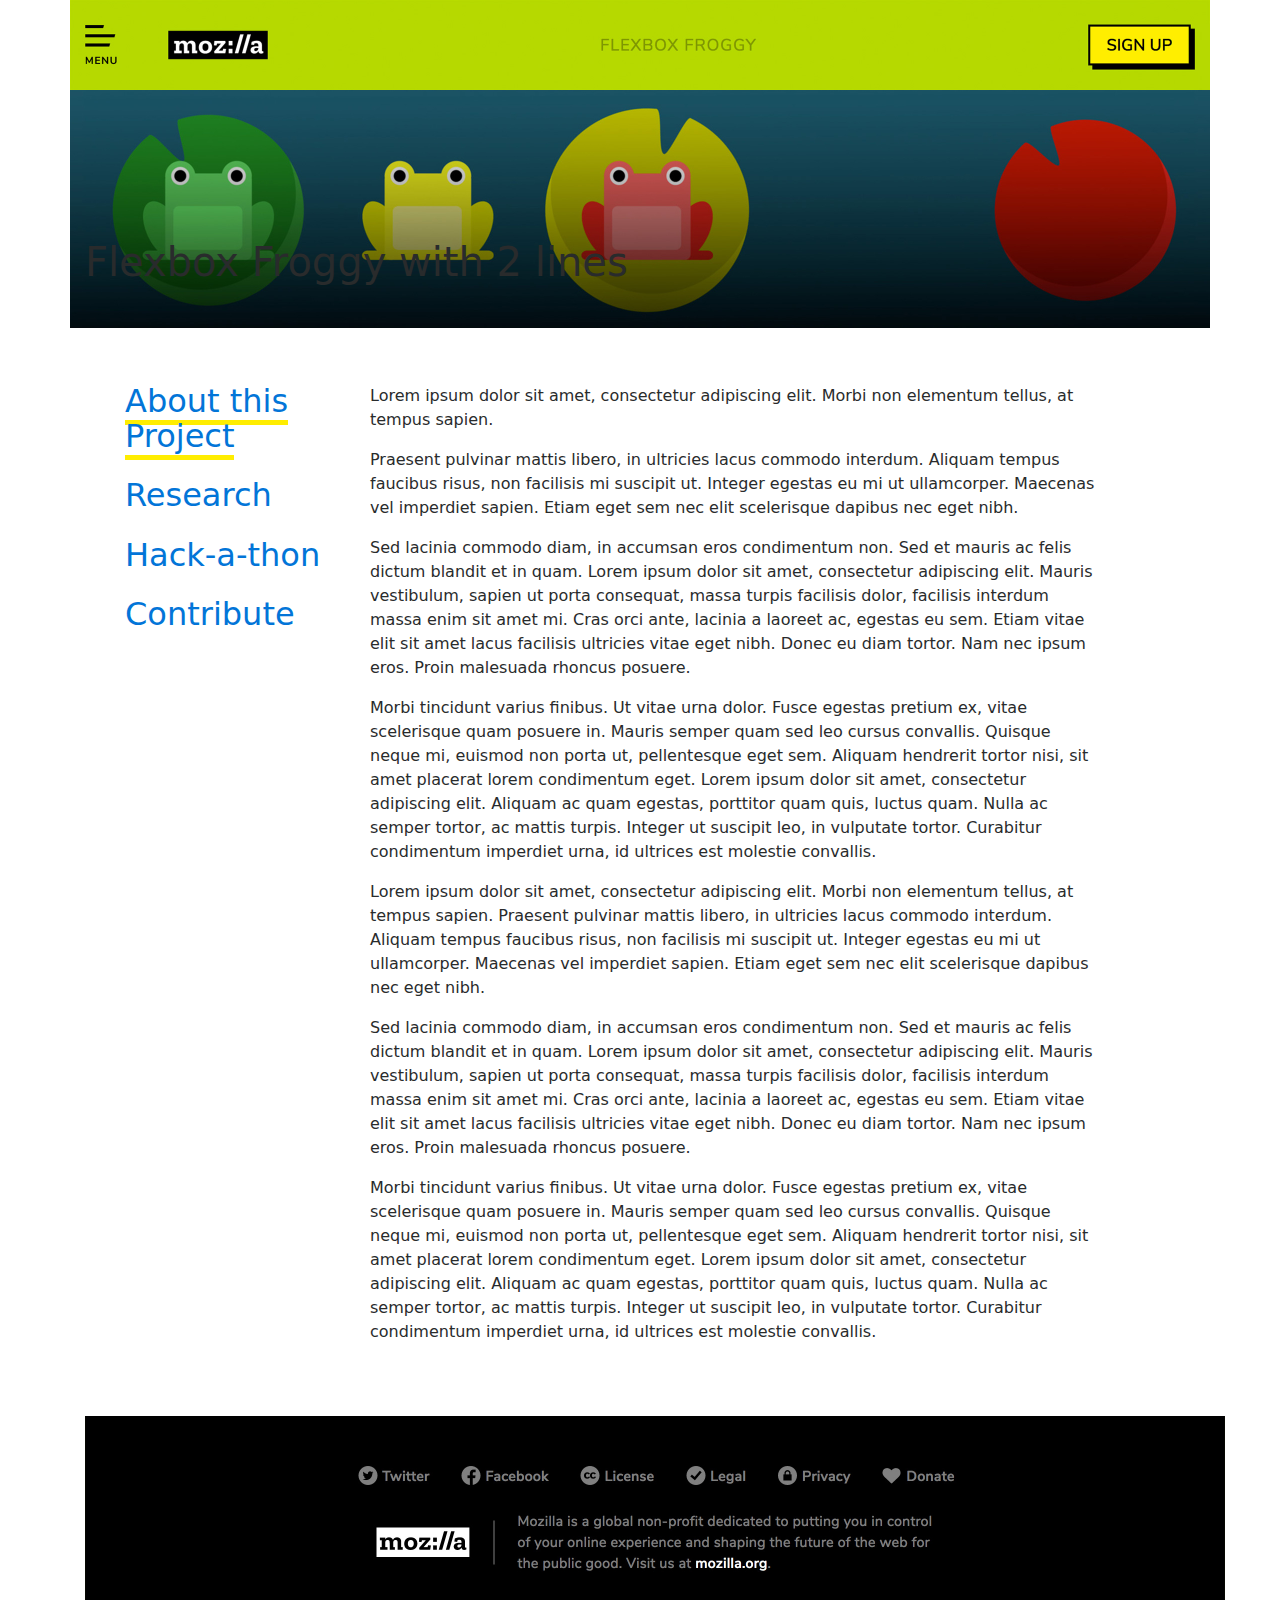
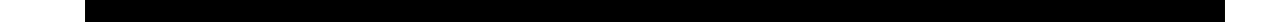
<file: index.html>
<!DOCTYPE html>
<html lang="en">
<head>
  <title>About</title>
  <meta charset="utf-8">
  <meta name="viewport" content="width=device-width, initial-scale=1">
  <link rel="stylesheet" href="css/bootstrap.css">
  <link rel="stylesheet" href="css/custom.css">
  <link rel="stylesheet" type="text/css" href="https://network.mofostaging.net/_css/main.compiled.css">
  <link rel="stylesheet" type="text/css" href="//fonts.googleapis.com/css?family=Nunito+Sans:400,600,300i">
  <link rel="stylesheet" type="text/css" href="//fonts.googleapis.com/css?family=Arvo">
  <script src="https://ajax.googleapis.com/ajax/libs/jquery/3.2.0/jquery.min.js"></script>
  <script src="js/bootstrap.js"></script>
  <!--<script src="js/top-nav-behaviour.js"></script>-->
  <script src="js/dropdown.js"></script>
  <script src="js/fixed-menu-mobile.js"></script>
  <script src="js/side-menu-fixed.js"></script>
</head>
<body id="view-about">

<div class="container">
  <div class="row">
   	 <div class="col-md-12 top-nav">
    	 <div class="desktop-imgs"><img id="fixed-topnav" src="images/primary-nav.jpg" width="1140px"></div>
       <div class="mobile-imgs">
          <img id="menu-mob" src="images/menu-mob.png">
          <img id="logo-mob" src="images/logo-m.jpg">
          <img id="button-mob" src="images/mob-button.png">
        </div>
    </div>
    <div class="col-md-12 hero">
    	<div id="margin-top-hero">
        <h1 class="h1-home-white">Flexbox Froggy with 2 lines</h1>
      </div>
    </div>
  </div>

  <div class="row second-container">
  	 <div class="col-md-3 no-padding-mobile">
  	 	<ul class="desktop-menu">
  	 		<li>
          <h2 class="h5-black">
            <a href="index.html" class="desktop-selected">About this Project</a>
          </h2>
        </li>
  	 		<li>
          <h2 class="h5-black">
            <a href="research.html">Research</a>
          </h2>
        </li>
  	 		<li>
          <h2 class="h5-black">
            <a href="hackathon.html">Hack-a-thon</a>
          </h2>
  	 		<li>
          <h2 class="h5-black">
            <a href="contribute.html">Contribute</a>
          </h2>
        </li>
  	 	</ul>


      <div class="dropdown">
        <button class="btn btn-default dropdown-toggle" type="button" id="dropdownMenu1" data-toggle="dropdown" aria-haspopup="true" aria-expanded="true">
          <h2 class="h5-black mobile-selected">About this Project</h2>
          <span class="caret"></span>
        </button>
        <ul class="dropdown-menu" aria-labelledby="dropdownMenu1">
          <li>
            <h2 class="h5-black">
              <a href="index.html" class="mobile-inactive">About this Project</a>
             </h2>
          </li>
          <li>
            <h2 class="h5-black">
              <a href="research.html">Research</a>
             </h2>
            </li>
          <li>
            <h2 class="h5-black">
              <a href="hackathon.html">Hack-a-thon</a>
            </h2>
          </li>
          <li>
            <h2 class="h5-black">
              <a href="contribute.html">Contribute</a>
            </h2>
          </li>
        </ul>
      </div>

  	 </div>


  	 <div class="col-md-8 margin-top-mob">
  	 <!--	<h2 class="h3-black">About this Project</h2>-->
  	 	<p class="blockquote-gray">Lorem ipsum dolor sit amet, consectetur adipiscing elit. Morbi non elementum tellus, at tempus sapien. </p>

      <p>Praesent pulvinar mattis libero, in ultricies lacus commodo interdum. Aliquam tempus faucibus risus, non facilisis mi suscipit ut. Integer egestas eu mi ut ullamcorper. Maecenas vel imperdiet sapien. Etiam eget sem nec elit scelerisque dapibus nec eget nibh.</p>
  	 	<p>Sed lacinia commodo diam, in accumsan eros condimentum non. Sed et mauris ac felis dictum blandit et in quam. Lorem ipsum dolor sit amet, consectetur adipiscing elit. Mauris vestibulum, sapien ut porta consequat, massa turpis facilisis dolor, facilisis interdum massa enim sit amet mi. Cras orci ante, lacinia a laoreet ac, egestas eu sem. Etiam vitae elit sit amet lacus facilisis ultricies vitae eget nibh. Donec eu diam tortor. Nam nec ipsum eros. Proin malesuada rhoncus posuere.</p>
  	 	<p>Morbi tincidunt varius finibus. Ut vitae urna dolor. Fusce egestas pretium ex, vitae scelerisque quam posuere in. Mauris semper quam sed leo cursus convallis. Quisque neque mi, euismod non porta ut, pellentesque eget sem. Aliquam hendrerit tortor nisi, sit amet placerat lorem condimentum eget. Lorem ipsum dolor sit amet, consectetur adipiscing elit. Aliquam ac quam egestas, porttitor quam quis, luctus quam. Nulla ac semper tortor, ac mattis turpis. Integer ut suscipit leo, in vulputate tortor. Curabitur condimentum imperdiet urna, id ultrices est molestie convallis. </p>
      <p>Lorem ipsum dolor sit amet, consectetur adipiscing elit. Morbi non elementum tellus, at tempus sapien. Praesent pulvinar mattis libero, in ultricies lacus commodo interdum. Aliquam tempus faucibus risus, non facilisis mi suscipit ut. Integer egestas eu mi ut ullamcorper. Maecenas vel imperdiet sapien. Etiam eget sem nec elit scelerisque dapibus nec eget nibh.</p>
      <p>Sed lacinia commodo diam, in accumsan eros condimentum non. Sed et mauris ac felis dictum blandit et in quam. Lorem ipsum dolor sit amet, consectetur adipiscing elit. Mauris vestibulum, sapien ut porta consequat, massa turpis facilisis dolor, facilisis interdum massa enim sit amet mi. Cras orci ante, lacinia a laoreet ac, egestas eu sem. Etiam vitae elit sit amet lacus facilisis ultricies vitae eget nibh. Donec eu diam tortor. Nam nec ipsum eros. Proin malesuada rhoncus posuere.</p>
      <p>Morbi tincidunt varius finibus. Ut vitae urna dolor. Fusce egestas pretium ex, vitae scelerisque quam posuere in. Mauris semper quam sed leo cursus convallis. Quisque neque mi, euismod non porta ut, pellentesque eget sem. Aliquam hendrerit tortor nisi, sit amet placerat lorem condimentum eget. Lorem ipsum dolor sit amet, consectetur adipiscing elit. Aliquam ac quam egestas, porttitor quam quis, luctus quam. Nulla ac semper tortor, ac mattis turpis. Integer ut suscipit leo, in vulputate tortor. Curabitur condimentum imperdiet urna, id ultrices est molestie convallis. </p4
  	 </div>
  </div>

</div>

	  <div class="row">
	   	 <div class="col-md-12 footer">
	    	<img class="desktop-imgs" src="images/footer.jpg" width="1140px">
	        <img class="mobile-imgs" src="images/footer-mob.jpg">
	    </div>
	  </div>

</body>
</html>
</file>
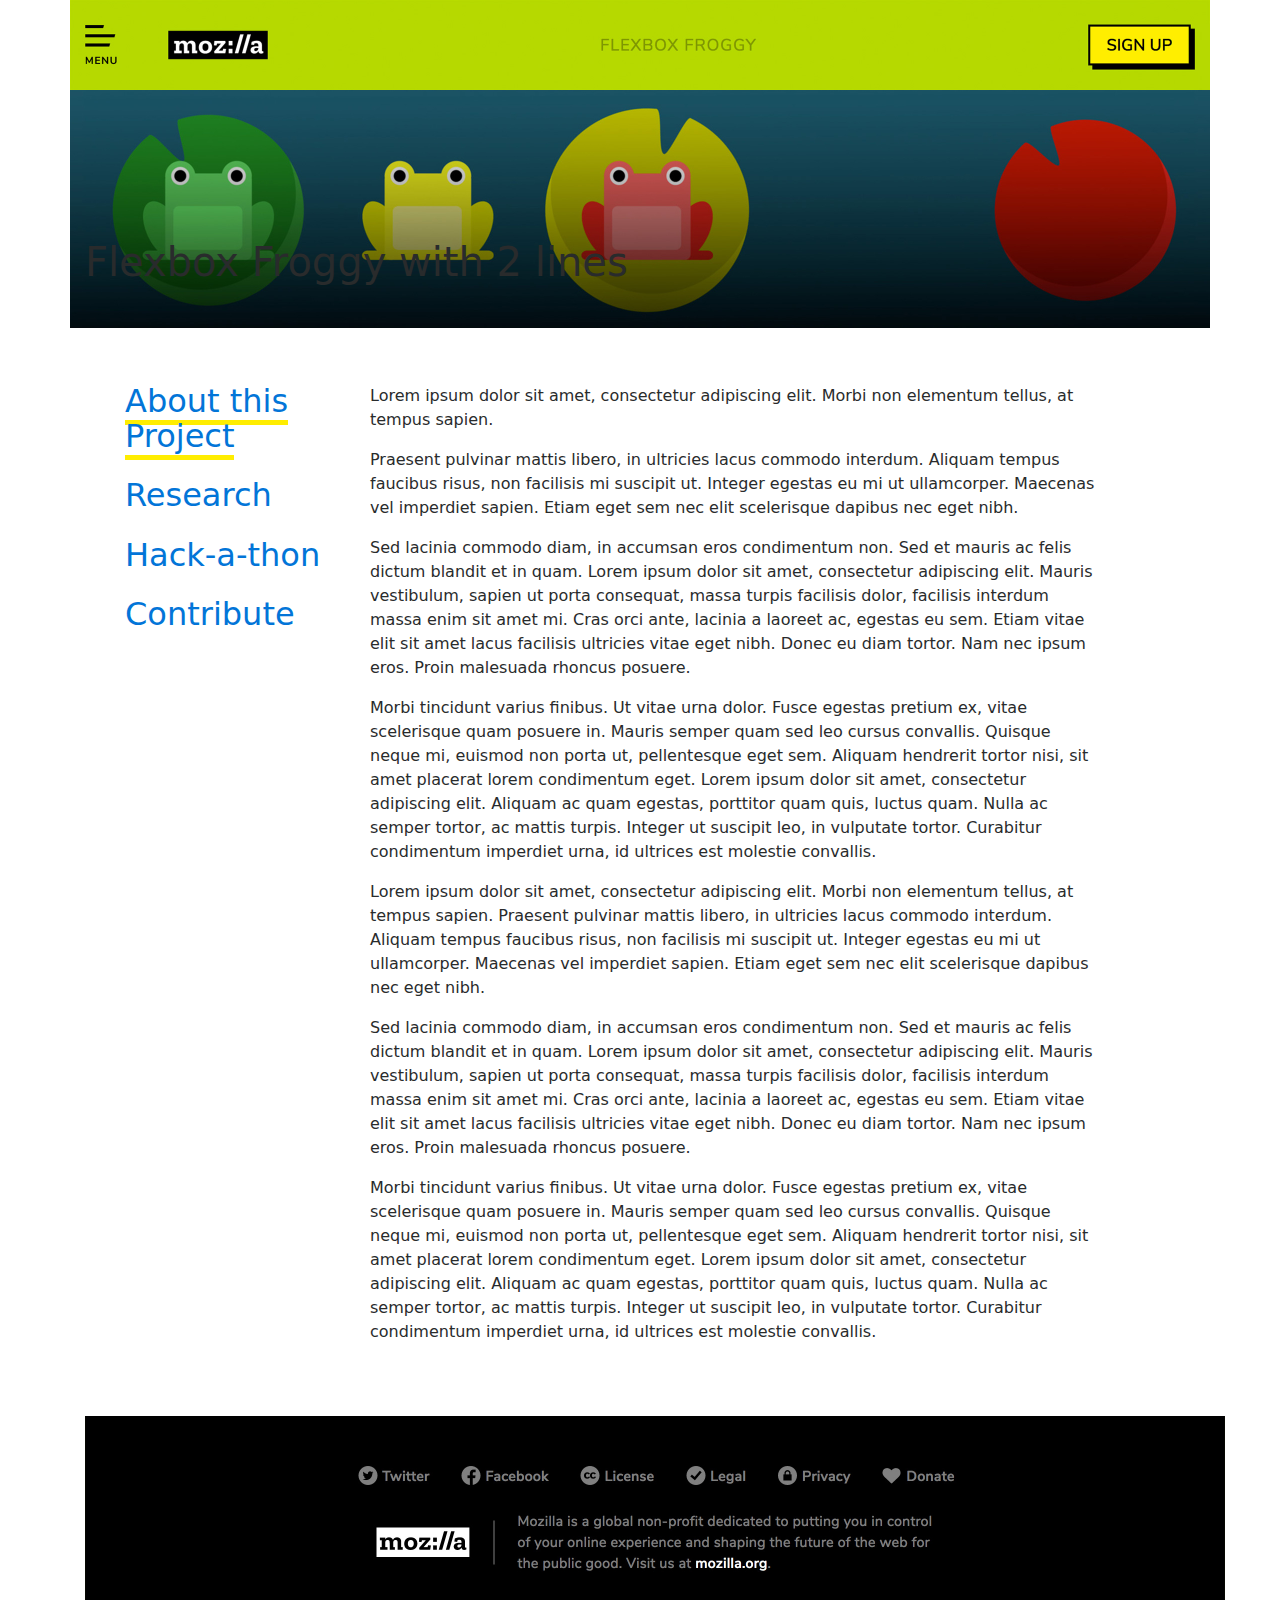
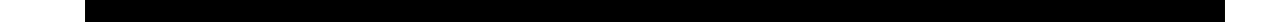
<file: simple-model-ui-v4/index.html>
<!DOCTYPE html>
<html lang="en">
<head>
  <title>About</title>
  <meta charset="utf-8">
  <meta name="viewport" content="width=device-width, initial-scale=1">
  <link rel="stylesheet" href="css/bootstrap.css">
  <link rel="stylesheet" href="css/custom.css">
  <link rel="stylesheet" type="text/css" href="https://network.mozilla.org/_css/main.compiled.css">
  <link rel="stylesheet" type="text/css" href="//fonts.googleapis.com/css?family=Nunito+Sans:400,600,300i">
  <link rel="stylesheet" type="text/css" href="//fonts.googleapis.com/css?family=Arvo">
  <script src="https://ajax.googleapis.com/ajax/libs/jquery/3.2.0/jquery.min.js"></script>
  <script src="js/bootstrap.js"></script>
  <!--<script src="js/top-nav-behaviour.js"></script>-->
  <script src="js/dropdown.js"></script>
  <script src="js/fixed-menu-mobile.js"></script>
  <script src="js/side-menu-fixed.js"></script>
</head>
<body id="view-about">

<div class="container">
  <div class="row">
   	 <div class="col-md-12 top-nav">
    	 <div class="desktop-imgs"><img id="fixed-topnav" src="images/primary-nav.jpg" width="1140px"></div>
       <div class="mobile-imgs">
          <img id="menu-mob" src="images/menu-mob.png">
          <img id="logo-mob" src="images/logo-m.jpg">
          <img id="button-mob" src="images/mob-button.png">
        </div>
    </div>
    <div class="col-md-12 hero">
    	<div id="margin-top-hero">
        <h1 class="h1-home-white">Flexbox Froggy with 2 lines</h1>
      </div>
    </div>
  </div>

  <div class="row second-container">
  	 <div class="col-md-3 no-padding-mobile">
  	 	<ul class="desktop-menu">
  	 		<li>
          <h2 class="h5-black">
            <a href="index.html" class="desktop-selected">About this Project</a>
          </h2>
        </li>
  	 		<li>
          <h2 class="h5-black">
            <a href="research.html">Research</a>
          </h2>
        </li>
  	 		<li>
          <h2 class="h5-black">
            <a href="hackathon.html">Hack-a-thon</a>
          </h2>
  	 		<li>
          <h2 class="h5-black">
            <a href="contribute.html">Contribute</a>
          </h2>
        </li>
  	 	</ul>


      <div class="dropdown">
        <button class="btn btn-default dropdown-toggle" type="button" id="dropdownMenu1" data-toggle="dropdown" aria-haspopup="true" aria-expanded="true">
          <h2 class="h5-black mobile-selected">About this Project</h2>
          <span class="caret"></span>
        </button>
        <ul class="dropdown-menu" aria-labelledby="dropdownMenu1">
          <li>
            <h2 class="h5-black">
              <a href="index.html" class="mobile-inactive">About this Project</a>
             </h2>
          </li>
          <li>
            <h2 class="h5-black">
              <a href="research.html">Research</a>
             </h2>
            </li>
          <li>
            <h2 class="h5-black">
              <a href="hackathon.html">Hack-a-thon</a>
            </h2>
          </li>
          <li>
            <h2 class="h5-black">
              <a href="contribute.html">Contribute</a>
            </h2>
          </li>
        </ul>
      </div>

  	 </div>


  	 <div class="col-md-8 margin-top-mob">
  	 <!--	<h2 class="h3-black">About this Project</h2>-->
  	 	<p class="blockquote-gray">Lorem ipsum dolor sit amet, consectetur adipiscing elit. Morbi non elementum tellus, at tempus sapien. </p>

      <p>Praesent pulvinar mattis libero, in ultricies lacus commodo interdum. Aliquam tempus faucibus risus, non facilisis mi suscipit ut. Integer egestas eu mi ut ullamcorper. Maecenas vel imperdiet sapien. Etiam eget sem nec elit scelerisque dapibus nec eget nibh.</p>
  	 	<p>Sed lacinia commodo diam, in accumsan eros condimentum non. Sed et mauris ac felis dictum blandit et in quam. Lorem ipsum dolor sit amet, consectetur adipiscing elit. Mauris vestibulum, sapien ut porta consequat, massa turpis facilisis dolor, facilisis interdum massa enim sit amet mi. Cras orci ante, lacinia a laoreet ac, egestas eu sem. Etiam vitae elit sit amet lacus facilisis ultricies vitae eget nibh. Donec eu diam tortor. Nam nec ipsum eros. Proin malesuada rhoncus posuere.</p>
  	 	<p>Morbi tincidunt varius finibus. Ut vitae urna dolor. Fusce egestas pretium ex, vitae scelerisque quam posuere in. Mauris semper quam sed leo cursus convallis. Quisque neque mi, euismod non porta ut, pellentesque eget sem. Aliquam hendrerit tortor nisi, sit amet placerat lorem condimentum eget. Lorem ipsum dolor sit amet, consectetur adipiscing elit. Aliquam ac quam egestas, porttitor quam quis, luctus quam. Nulla ac semper tortor, ac mattis turpis. Integer ut suscipit leo, in vulputate tortor. Curabitur condimentum imperdiet urna, id ultrices est molestie convallis. </p>
      <p>Lorem ipsum dolor sit amet, consectetur adipiscing elit. Morbi non elementum tellus, at tempus sapien. Praesent pulvinar mattis libero, in ultricies lacus commodo interdum. Aliquam tempus faucibus risus, non facilisis mi suscipit ut. Integer egestas eu mi ut ullamcorper. Maecenas vel imperdiet sapien. Etiam eget sem nec elit scelerisque dapibus nec eget nibh.</p>
      <p>Sed lacinia commodo diam, in accumsan eros condimentum non. Sed et mauris ac felis dictum blandit et in quam. Lorem ipsum dolor sit amet, consectetur adipiscing elit. Mauris vestibulum, sapien ut porta consequat, massa turpis facilisis dolor, facilisis interdum massa enim sit amet mi. Cras orci ante, lacinia a laoreet ac, egestas eu sem. Etiam vitae elit sit amet lacus facilisis ultricies vitae eget nibh. Donec eu diam tortor. Nam nec ipsum eros. Proin malesuada rhoncus posuere.</p>
      <p>Morbi tincidunt varius finibus. Ut vitae urna dolor. Fusce egestas pretium ex, vitae scelerisque quam posuere in. Mauris semper quam sed leo cursus convallis. Quisque neque mi, euismod non porta ut, pellentesque eget sem. Aliquam hendrerit tortor nisi, sit amet placerat lorem condimentum eget. Lorem ipsum dolor sit amet, consectetur adipiscing elit. Aliquam ac quam egestas, porttitor quam quis, luctus quam. Nulla ac semper tortor, ac mattis turpis. Integer ut suscipit leo, in vulputate tortor. Curabitur condimentum imperdiet urna, id ultrices est molestie convallis. </p4
  	 </div>
  </div>

</div>

	  <div class="row">
	   	 <div class="col-md-12 footer">
	    	<img class="desktop-imgs" src="images/footer.jpg" width="1140px">
	        <img class="mobile-imgs" src="images/footer-mob.jpg">
	    </div>
	  </div>

</body>
</html>
</file>
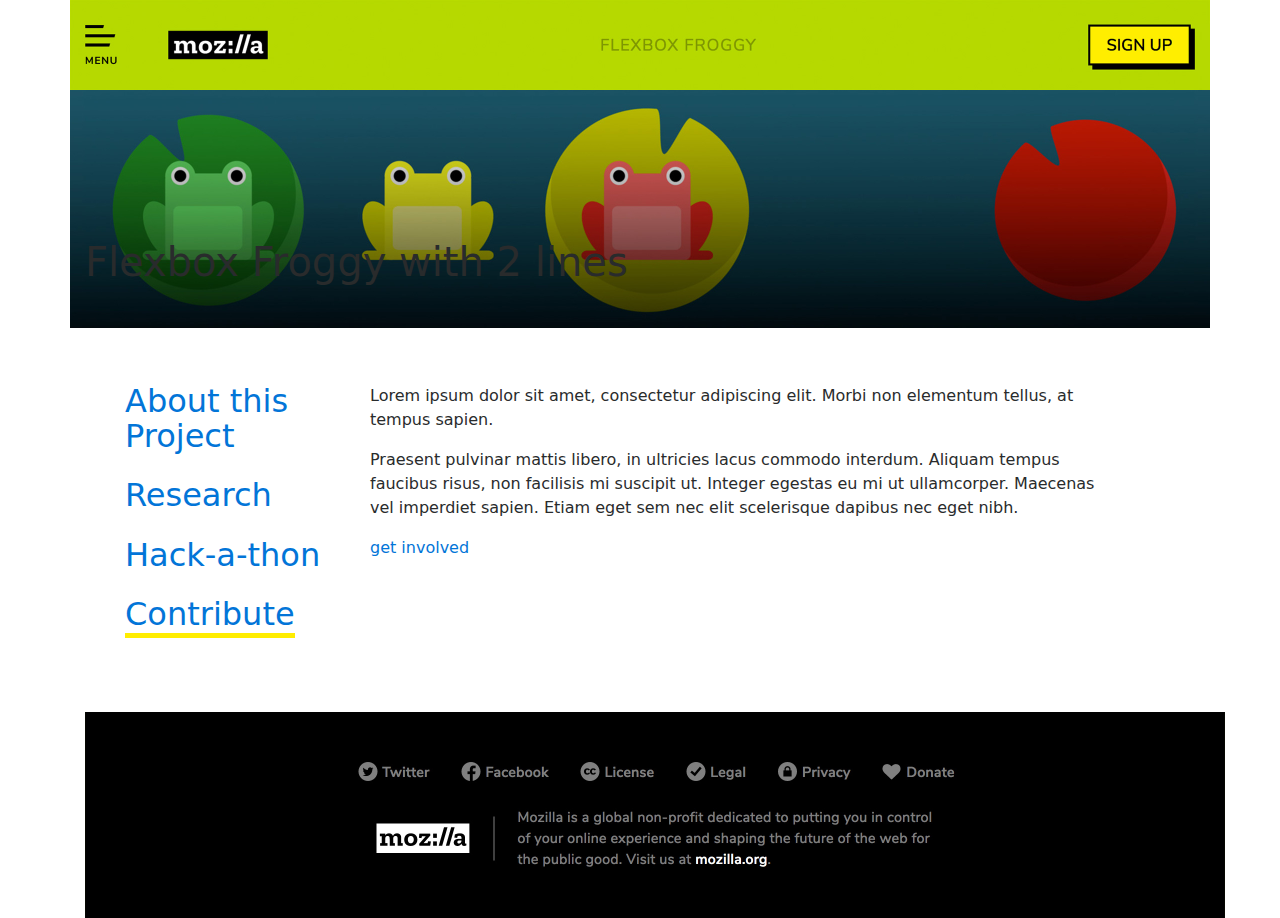
<file: contribute.html>
<!DOCTYPE html>
<html lang="en">
<head>
  <title>Contribute</title>
  <meta charset="utf-8">
  <meta name="viewport" content="width=device-width, initial-scale=1">
  <link rel="stylesheet" href="css/bootstrap.css">
  <link rel="stylesheet" href="css/custom.css">
  <link rel="stylesheet" type="text/css" href="https://network.mofostaging.net/_css/main.compiled.css">
  <link rel="stylesheet" type="text/css" href="//fonts.googleapis.com/css?family=Nunito+Sans:400,600,300i">
  <link rel="stylesheet" type="text/css" href="//fonts.googleapis.com/css?family=Arvo">
  <script src="https://ajax.googleapis.com/ajax/libs/jquery/3.2.0/jquery.min.js"></script>
  <script src="js/bootstrap.js"></script>
  <!--<script src="js/top-nav-behaviour.js"></script>-->
  <script src="js/dropdown.js"></script>
  <script src="js/fixed-menu-mobile.js"></script>
  <script src="js/side-menu-fixed.js"></script>
</head>
<body>

<div class="container">
  <div class="row">
   	 <div class="col-md-12 top-nav">
    	 <div class="desktop-imgs"><img id="fixed-topnav" src="images/primary-nav.jpg" width="1140px"></div>
      <div class="mobile-imgs">
          <img id="menu-mob" src="images/menu-mob.png">
          <img id="logo-mob" src="images/logo-m.jpg">
          <img id="button-mob" src="images/mob-button.png">
        </div>
    </div>
    <div class="col-md-12 hero">
    	<div id="margin-top-hero">
        <h1 class="h1-home-white">Flexbox Froggy with 2 lines</h1>
      </div>
    </div>
  </div>

  <div class="row second-container">
  	 <div class="col-md-3 no-padding-mobile">
  	 	<ul class="desktop-menu">
  	 		    <li>
          <h2 class="h5-black">
            <a href="index.html">About this Project</a>
          </h2>
        </li>
        <li>
          <h2 class="h5-black">
            <a href="research.html">Research</a>
          </h2>
        </li>
        <li>
          <h2 class="h5-black">
            <a href="hackathon.html">Hack-a-thon</a>
          </h2>
        <li>
          <h2 class="h5-black">
            <a href="contribute.html" class="desktop-selected">Contribute</a>
          </h2>
        </li>
  	 	</ul>


      <div class="dropdown">
        <button class="btn btn-default dropdown-toggle" type="button" id="dropdownMenu1" data-toggle="dropdown" aria-haspopup="true" aria-expanded="true">
          <h2 class="h5-black mobile-selected">Contribute</h2>
          <span class="caret"></span>
        </button>
        <ul class="dropdown-menu" aria-labelledby="dropdownMenu1">
          <li>
            <h2 class="h5-black">
              <a href="index.html">About this Project</a>
             </h2>
          </li>
          <li>
            <h2 class="h5-black">
              <a href="research.html">Research</a>
             </h2>
            </li>
          <li>
            <h2 class="h5-black">
              <a href="hackathon.html">Hack-a-thon</a>
            </h2>
          </li>
          <li>
            <h2 class="h5-black">
              <a href="contribute.html" class="mobile-inactive">Contribute</a>
            </h2>
          </li>
        </ul>
      </div>

  	 </div>


  	 <div class="col-md-8 margin-top-mob">
  	 	<!--<h2 class="h3-black">Contribute</h2>-->
  	 	<p class="blockquote-gray">Lorem ipsum dolor sit amet, consectetur adipiscing elit. Morbi non elementum tellus, at tempus sapien. </p>
      <p>Praesent pulvinar mattis libero, in ultricies lacus commodo interdum. Aliquam tempus faucibus risus, non facilisis mi suscipit ut. Integer egestas eu mi ut ullamcorper. Maecenas vel imperdiet sapien. Etiam eget sem nec elit scelerisque dapibus nec eget nibh.</p>
  	 	<a href="https://github.com/thomaspark/flexboxfroggy/" class="cta-link">get involved</a>
  	 </div>
  </div>

  <div class="row">
   	 <div class="col-md-12 footer">
    	<img class="desktop-imgs" src="images/footer.jpg" width="1140px">
      <img class="mobile-imgs" src="images/footer-mob.jpg">
    </div>
  </div>

</div>

</body>
</html>
</file>
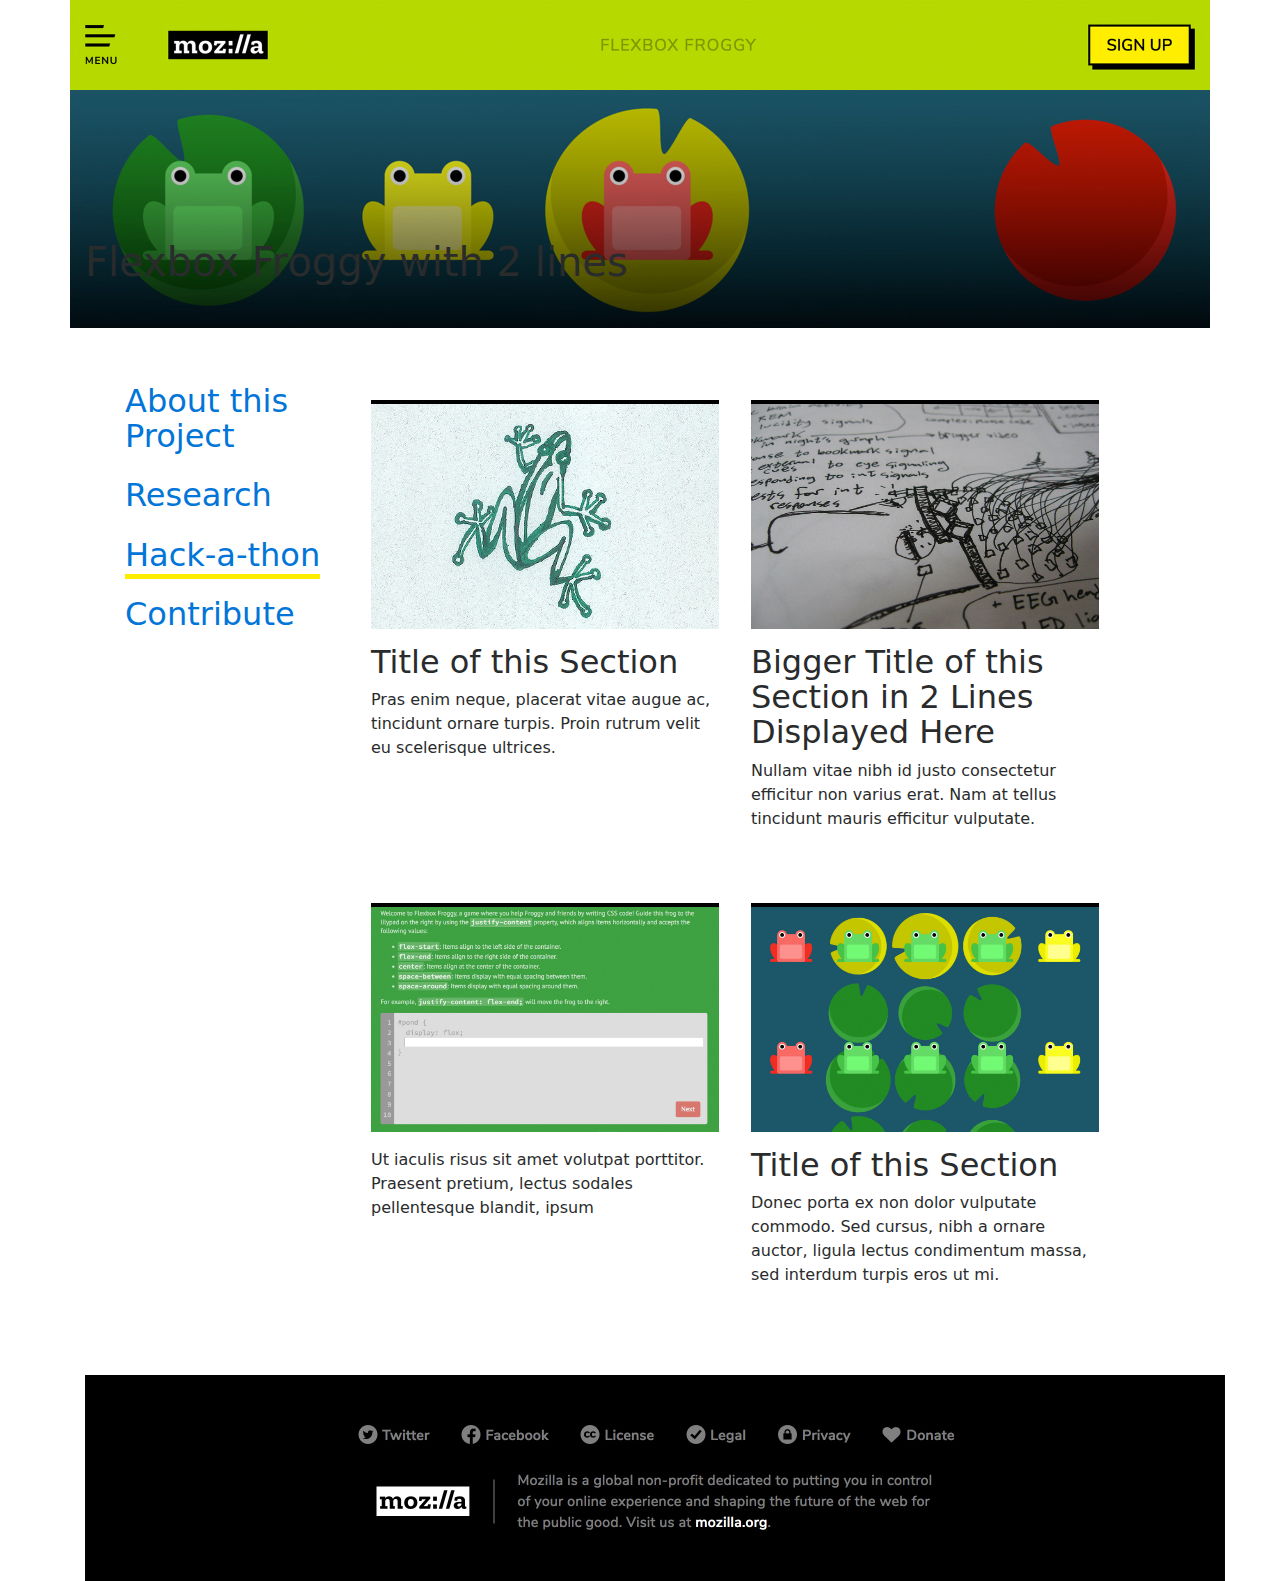
<file: hackathon.html>
<!DOCTYPE html>
<html lang="en">
<head>
  <title>Hack-a-thon</title>
  <meta charset="utf-8">
  <meta name="viewport" content="width=device-width, initial-scale=1">
  <link rel="stylesheet" href="css/bootstrap.css">
  <link rel="stylesheet" href="css/custom.css">
  <link rel="stylesheet" type="text/css" href="https://network.mofostaging.net/_css/main.compiled.css">
  <link rel="stylesheet" type="text/css" href="//fonts.googleapis.com/css?family=Nunito+Sans:400,600,300i">
  <link rel="stylesheet" type="text/css" href="//fonts.googleapis.com/css?family=Arvo">
  <script src="https://ajax.googleapis.com/ajax/libs/jquery/3.2.0/jquery.min.js"></script>
  <script src="js/bootstrap.js"></script>
  <!--<script src="js/top-nav-behaviour.js"></script>-->
  <script src="js/dropdown.js"></script>
  <script src="js/fixed-menu-mobile.js"></script>
  <script src="js/side-menu-fixed.js"></script>
</head>
<body>

<div class="container">
  <div class="row">
   	 <div class="col-md-12 top-nav">
    	 <div class="desktop-imgs"><img id="fixed-topnav" src="images/primary-nav.jpg" width="1140px"></div>
      <div class="mobile-imgs">
          <img id="menu-mob" src="images/menu-mob.png">
          <img id="logo-mob" src="images/logo-m.jpg">
          <img id="button-mob" src="images/mob-button.png">
        </div>
    </div>
    <div class="col-md-12 hero">
    	<div id="margin-top-hero">
        <h1 class="h1-home-white">Flexbox Froggy with 2 lines</h1>
      </div>
    </div>
  </div>

  <div class="row second-container">
  	 <div class="col-md-3 no-padding-mobile">
  	 	<ul class="desktop-menu">
  	 		<li>
          <h2 class="h5-black">
            <a href="index.html">About this Project</a>
          </h2>
        </li>
        <li>
          <h2 class="h5-black">
            <a href="research.html">Research</a>
          </h2>
        </li>
        <li>
          <h2 class="h5-black">
            <a href="hackathon.html" class="desktop-selected">Hack-a-thon</a>
          </h2>
        <li>
          <h2 class="h5-black">
            <a href="contribute.html">Contribute</a>
          </h2>
        </li>
  	 	</ul>


      <div class="dropdown">
        <button class="btn btn-default dropdown-toggle" type="button" id="dropdownMenu1" data-toggle="dropdown" aria-haspopup="true" aria-expanded="true">
          <h2 class="h5-black mobile-selected">Hack-a-thon</h2>
          <span class="caret"></span>
        </button>
        <ul class="dropdown-menu" aria-labelledby="dropdownMenu1">
          <li>
            <h2 class="h5-black">
              <a href="index.html">About this Project</a>
             </h2>
            </li>
            <li>
            <h2 class="h5-black">
              <a href="research.html">Research</a>
             </h2>
            </li>
          <li>
            <h2 class="h5-black">
              <a href="hackathon.html" class="mobile-inactive">Hack-a-thon</a>
            </h2>
          </li>
          <li>
            <h2 class="h5-black">
              <a href="contribute.html">Contribute</a>
            </h2>
          </li>
        </ul>
      </div>

  	 </div>


  	 <div class="col-md-8 margin-top-mob">
  	 	<!--<h2 class="h3-black">Hack-a-thon</h2>-->
        
        <div class="row mb-4">
          <div class="col-md-6 p-3">
            <img class="img-hackathon" src="images/hackathon-img1.jpg">
            <h2 class="h5-black mb-2">Title of this Section</h2>
            <p>Pras enim neque, placerat vitae augue ac, tincidunt ornare turpis. Proin rutrum velit eu scelerisque ultrices.</p>
          </div>

          <div class="col-md-6 p-3">
             <img class="img-hackathon" src="images/hackathon-img2.jpg">
             <h2 class="h5-black mb-2">Bigger Title of this Section in 2 Lines Displayed Here</h2>
              <p>Nullam vitae nibh id justo consectetur efficitur non varius erat. Nam at tellus tincidunt mauris efficitur vulputate.</p>
          </div>
        </div>

        <div class="row">
          <div class="col-md-6 p-3">
            <img class="img-hackathon" src="images/hackathon-img3.jpg">
            <p>Ut iaculis risus sit amet volutpat porttitor. Praesent pretium, lectus sodales pellentesque blandit, ipsum</p>
          </div>

          <div class="col-md-6 p-3">
             <img class="img-hackathon" src="images/hackathon-img4.jpg">
             <h2 class="h5-black mb-2">Title of this Section</h2>
              <p>Donec porta ex non dolor vulputate commodo. Sed cursus, nibh a ornare auctor, ligula lectus condimentum massa, sed interdum turpis eros ut mi.</p>
          </div>
        </div>

  	 </div>


  </div>

  <div class="row">
   	 <div class="col-md-12 footer">
    	<img class="desktop-imgs" src="images/footer.jpg" width="1140px">
      <img class="mobile-imgs" src="images/footer-mob.jpg">
    </div>
  </div>

</div>

</body>
</html>
</file>
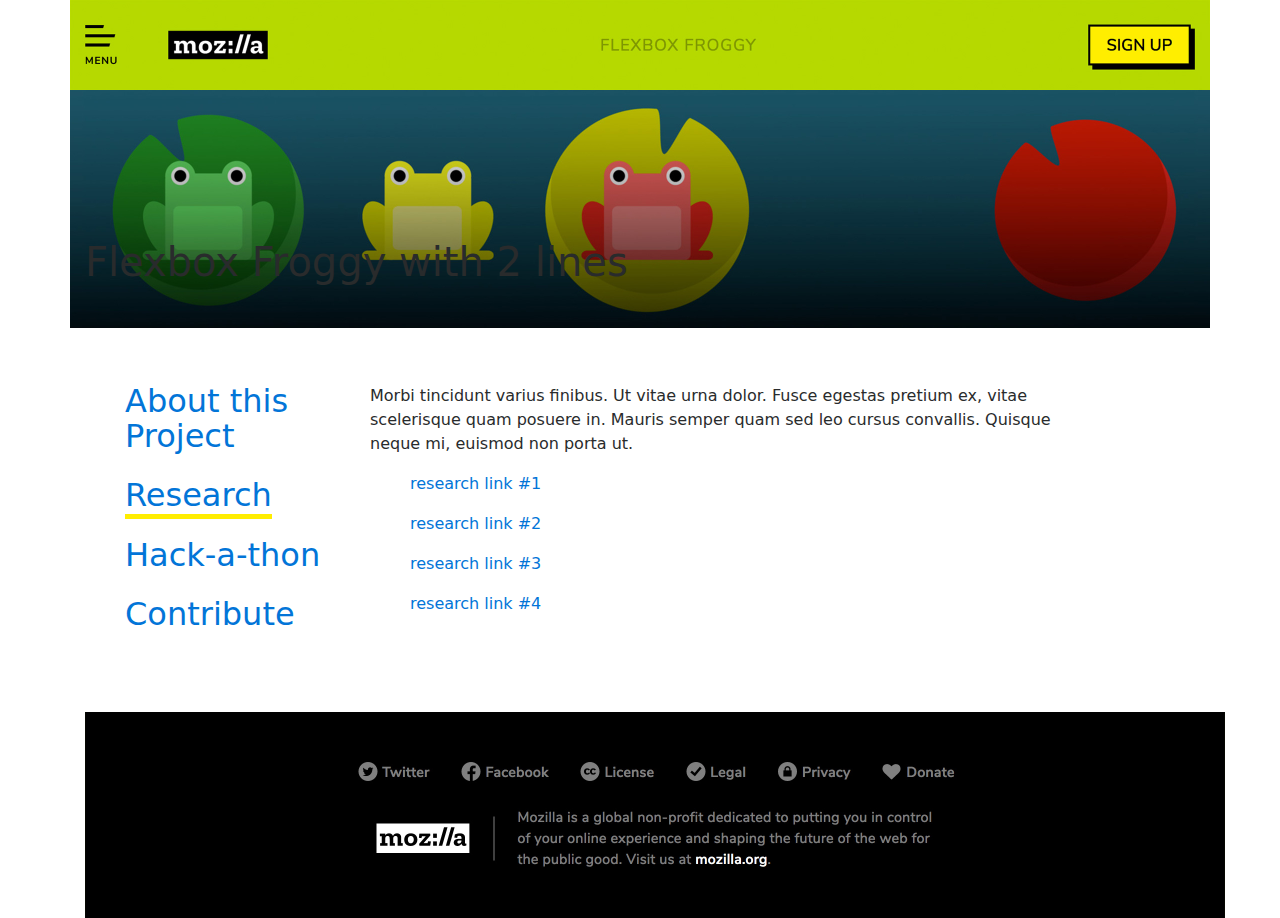
<file: research.html>
<!DOCTYPE html>
<html lang="en">
<head>
  <title>Research</title>
  <meta charset="utf-8">
  <meta name="viewport" content="width=device-width, initial-scale=1">
  <link rel="stylesheet" href="css/bootstrap.css">
  <link rel="stylesheet" href="css/custom.css">
  <link rel="stylesheet" type="text/css" href="https://network.mofostaging.net/_css/main.compiled.css">
  <link rel="stylesheet" type="text/css" href="//fonts.googleapis.com/css?family=Nunito+Sans:400,600,300i">
  <link rel="stylesheet" type="text/css" href="//fonts.googleapis.com/css?family=Arvo">
  <script src="https://ajax.googleapis.com/ajax/libs/jquery/3.2.0/jquery.min.js"></script>
  <script src="js/bootstrap.js"></script>
  <!--<script src="js/top-nav-behaviour.js"></script>-->
  <script src="js/dropdown.js"></script>
  <script src="js/fixed-menu-mobile.js"></script>
  <script src="js/side-menu-fixed.js"></script>
</head>
<body>

<div class="container">
  <div class="row">
   	 <div class="col-md-12 top-nav">
    	 <div class="desktop-imgs"><img id="fixed-topnav" src="images/primary-nav.jpg" width="1140px"></div>
       <div class="mobile-imgs">
          <img id="menu-mob" src="images/menu-mob.png">
          <img id="logo-mob" src="images/logo-m.jpg">
          <img id="button-mob" src="images/mob-button.png">
        </div>
    </div>
    <div class="col-md-12 hero">
    	<div id="margin-top-hero">
        <h1 class="h1-home-white">Flexbox Froggy with 2 lines</h1>
      </div>
    </div>
  </div>

  <div class="row second-container">
  	 <div class="col-md-3 no-padding-mobile">
  	 	<ul class="desktop-menu">
  	 		<li>
          <h2 class="h5-black">
            <a href="index.html">About this Project</a>
          </h2>
        </li>
        <li>
          <h2 class="h5-black">
            <a href="research.html" class="desktop-selected">Research</a>
          </h2>
        </li>
        <li>
          <h2 class="h5-black">
            <a href="hackathon.html">Hack-a-thon</a>
          </h2>
        <li>
          <h2 class="h5-black">
            <a href="contribute.html">Contribute</a>
          </h2>
        </li>
  	 	</ul>


      <div class="dropdown">
        <button class="btn btn-default dropdown-toggle" type="button" id="dropdownMenu1" data-toggle="dropdown" aria-haspopup="true" aria-expanded="true">
          <h2 class="h5-black mobile-selected">Research</h2>
          <span class="caret"></span>
        </button>
        <ul class="dropdown-menu" aria-labelledby="dropdownMenu1">
          <li>
            <h2 class="h5-black">
              <a href="index.html">About this Project</a>
             </h2>
            </li>
            <li>
            <h2 class="h5-black">
              <a href="research.html" class="mobile-inactive">Research</a>
             </h2>
            </li>
          <li>
            <h2 class="h5-black">
              <a href="hackathon.html">Hack-a-thon</a>
            </h2>
          </li>
          <li>
            <h2 class="h5-black">
              <a href="contribute.html">Contribute</a>
            </h2>
          </li>
        </ul>
      </div>

  	 </div>


  	 <div class="col-md-8 margin-top-mob">
  	 	<!--<h2 class="h3-black">Research</h2>-->
      <p>Morbi tincidunt varius finibus. Ut vitae urna dolor. Fusce egestas pretium ex, vitae scelerisque quam posuere in. Mauris semper quam sed leo cursus convallis. Quisque neque mi, euismod non porta ut.</p>
        <ul class="list-research">
             <li class="mb-3"><a href="#" class="cta-link">research link #1</a></li>
             <li class="mb-3"><a href="#" class="cta-link">research link #2</a></li>
             <li class="mb-3"><a href="#" class="cta-link">research link #3</a></li>
             <li class="mb-3"><a href="#" class="cta-link">research link #4</a></li>
        </ul>
  	 </div>
  </div>

  <div class="row">
   	 <div class="col-md-12 footer">
    	<img class="desktop-imgs" src="images/footer.jpg" width="1140px">
      <img class="mobile-imgs" src="images/footer-mob.jpg">
    </div>
  </div>

</div>

</body>
</html>
</file>
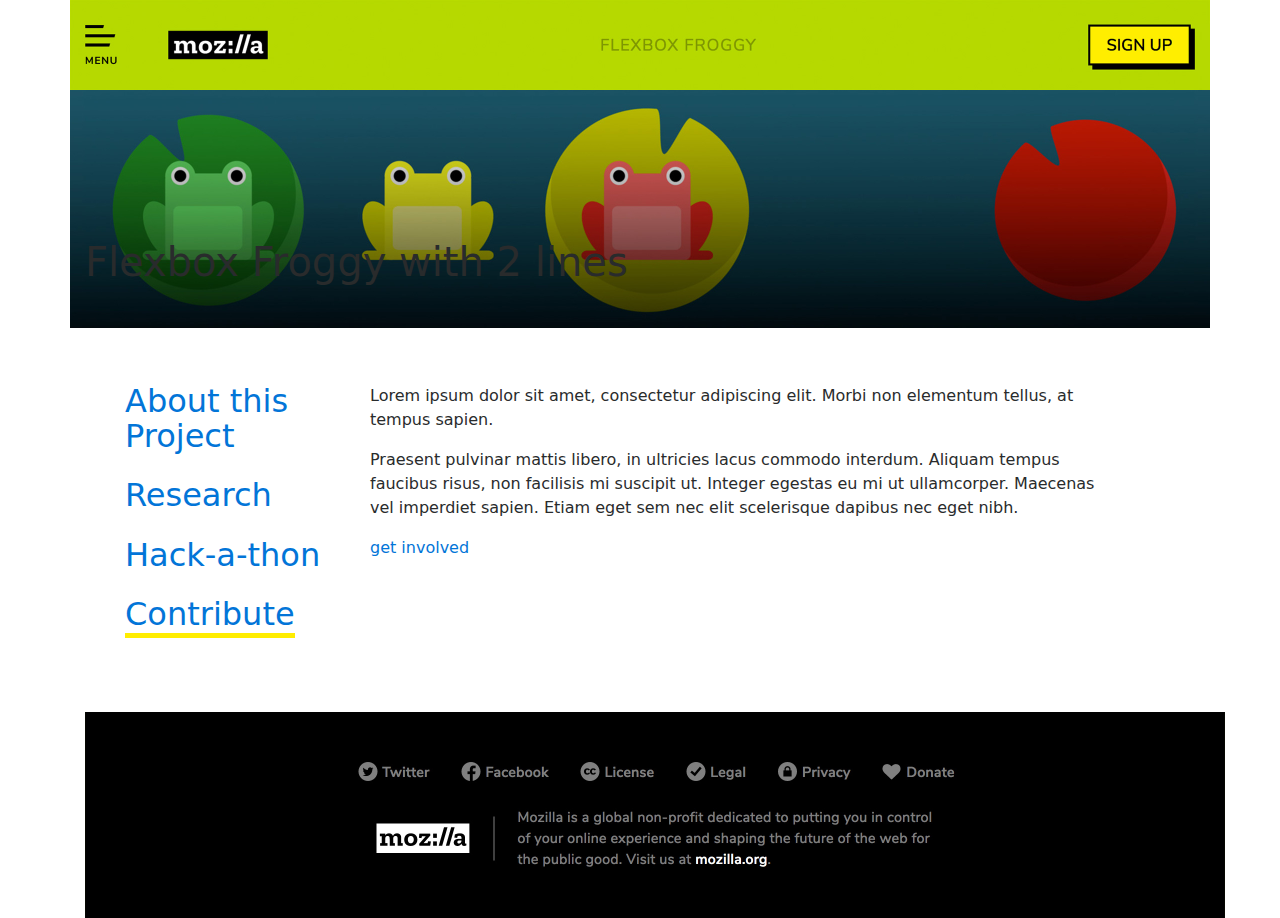
<file: simple-model-ui-v4/contribute.html>
<!DOCTYPE html>
<html lang="en">
<head>
  <title>Contribute</title>
  <meta charset="utf-8">
  <meta name="viewport" content="width=device-width, initial-scale=1">
  <link rel="stylesheet" href="css/bootstrap.css">
  <link rel="stylesheet" href="css/custom.css">
  <link rel="stylesheet" type="text/css" href="https://network.mozilla.org/_css/main.compiled.css">
  <link rel="stylesheet" type="text/css" href="//fonts.googleapis.com/css?family=Nunito+Sans:400,600,300i">
  <link rel="stylesheet" type="text/css" href="//fonts.googleapis.com/css?family=Arvo">
  <script src="https://ajax.googleapis.com/ajax/libs/jquery/3.2.0/jquery.min.js"></script>
  <script src="js/bootstrap.js"></script>
  <!--<script src="js/top-nav-behaviour.js"></script>-->
  <script src="js/dropdown.js"></script>
  <script src="js/fixed-menu-mobile.js"></script>
  <script src="js/side-menu-fixed.js"></script>
</head>
<body>

<div class="container">
  <div class="row">
   	 <div class="col-md-12 top-nav">
    	 <div class="desktop-imgs"><img id="fixed-topnav" src="images/primary-nav.jpg" width="1140px"></div>
      <div class="mobile-imgs">
          <img id="menu-mob" src="images/menu-mob.png">
          <img id="logo-mob" src="images/logo-m.jpg">
          <img id="button-mob" src="images/mob-button.png">
        </div>
    </div>
    <div class="col-md-12 hero">
    	<div id="margin-top-hero">
        <h1 class="h1-home-white">Flexbox Froggy with 2 lines</h1>
      </div>
    </div>
  </div>

  <div class="row second-container">
  	 <div class="col-md-3 no-padding-mobile">
  	 	<ul class="desktop-menu">
  	 		    <li>
          <h2 class="h5-black">
            <a href="index.html">About this Project</a>
          </h2>
        </li>
        <li>
          <h2 class="h5-black">
            <a href="research.html">Research</a>
          </h2>
        </li>
        <li>
          <h2 class="h5-black">
            <a href="hackathon.html">Hack-a-thon</a>
          </h2>
        <li>
          <h2 class="h5-black">
            <a href="contribute.html" class="desktop-selected">Contribute</a>
          </h2>
        </li>
  	 	</ul>


      <div class="dropdown">
        <button class="btn btn-default dropdown-toggle" type="button" id="dropdownMenu1" data-toggle="dropdown" aria-haspopup="true" aria-expanded="true">
          <h2 class="h5-black mobile-selected">Contribute</h2>
          <span class="caret"></span>
        </button>
        <ul class="dropdown-menu" aria-labelledby="dropdownMenu1">
          <li>
            <h2 class="h5-black">
              <a href="index.html">About this Project</a>
             </h2>
          </li>
          <li>
            <h2 class="h5-black">
              <a href="research.html">Research</a>
             </h2>
            </li>
          <li>
            <h2 class="h5-black">
              <a href="hackathon.html">Hack-a-thon</a>
            </h2>
          </li>
          <li>
            <h2 class="h5-black">
              <a href="contribute.html" class="mobile-inactive">Contribute</a>
            </h2>
          </li>
        </ul>
      </div>

  	 </div>


  	 <div class="col-md-8 margin-top-mob">
  	 	<!--<h2 class="h3-black">Contribute</h2>-->
  	 	<p class="blockquote-gray">Lorem ipsum dolor sit amet, consectetur adipiscing elit. Morbi non elementum tellus, at tempus sapien. </p>
      <p>Praesent pulvinar mattis libero, in ultricies lacus commodo interdum. Aliquam tempus faucibus risus, non facilisis mi suscipit ut. Integer egestas eu mi ut ullamcorper. Maecenas vel imperdiet sapien. Etiam eget sem nec elit scelerisque dapibus nec eget nibh.</p>
  	 	<a href="https://github.com/thomaspark/flexboxfroggy/" class="cta-link">get involved</a>
  	 </div>
  </div>

  <div class="row">
   	 <div class="col-md-12 footer">
    	<img class="desktop-imgs" src="images/footer.jpg" width="1140px">
      <img class="mobile-imgs" src="images/footer-mob.jpg">
    </div>
  </div>

</div>

</body>
</html>
</file>
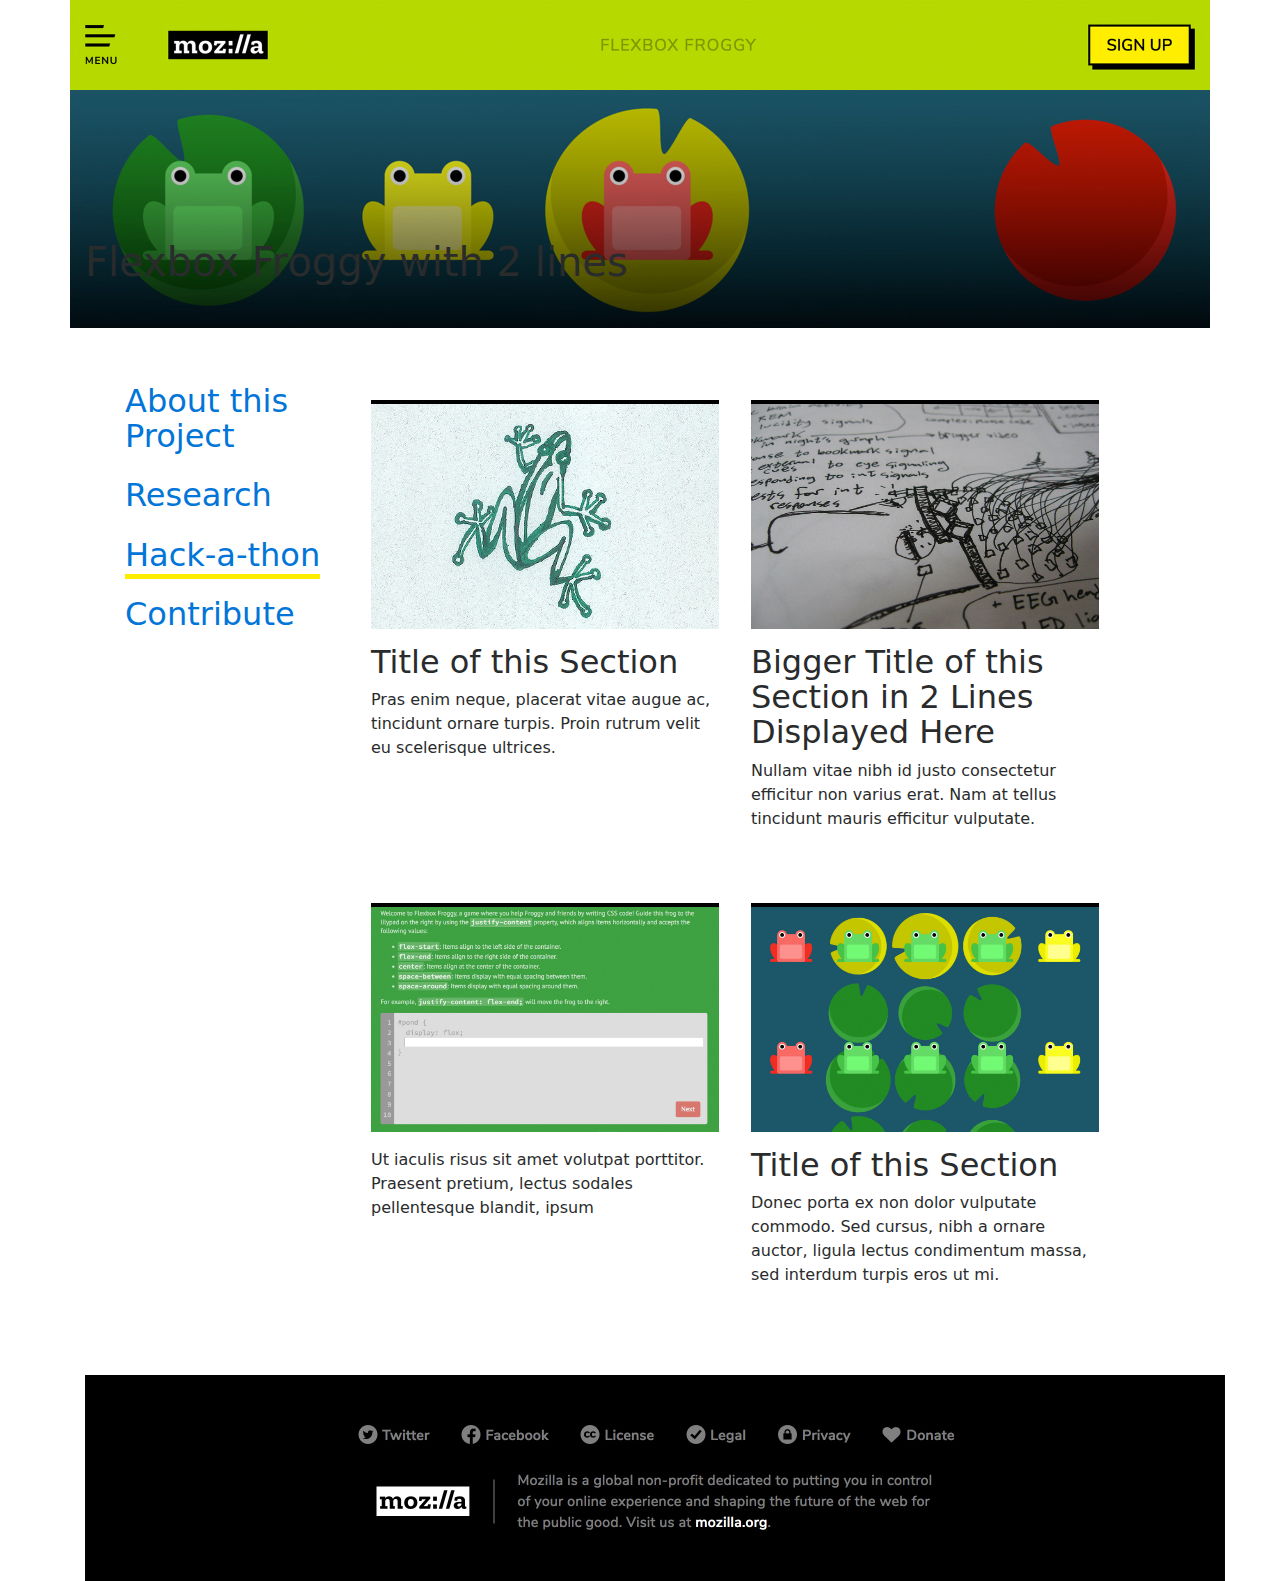
<file: simple-model-ui-v4/hackathon.html>
<!DOCTYPE html>
<html lang="en">
<head>
  <title>Hack-a-thon</title>
  <meta charset="utf-8">
  <meta name="viewport" content="width=device-width, initial-scale=1">
  <link rel="stylesheet" href="css/bootstrap.css">
  <link rel="stylesheet" href="css/custom.css">
  <link rel="stylesheet" type="text/css" href="https://network.mozilla.org/_css/main.compiled.css">
  <link rel="stylesheet" type="text/css" href="//fonts.googleapis.com/css?family=Nunito+Sans:400,600,300i">
  <link rel="stylesheet" type="text/css" href="//fonts.googleapis.com/css?family=Arvo">
  <script src="https://ajax.googleapis.com/ajax/libs/jquery/3.2.0/jquery.min.js"></script>
  <script src="js/bootstrap.js"></script>
  <!--<script src="js/top-nav-behaviour.js"></script>-->
  <script src="js/dropdown.js"></script>
  <script src="js/fixed-menu-mobile.js"></script>
  <script src="js/side-menu-fixed.js"></script>
</head>
<body>

<div class="container">
  <div class="row">
   	 <div class="col-md-12 top-nav">
    	 <div class="desktop-imgs"><img id="fixed-topnav" src="images/primary-nav.jpg" width="1140px"></div>
      <div class="mobile-imgs">
          <img id="menu-mob" src="images/menu-mob.png">
          <img id="logo-mob" src="images/logo-m.jpg">
          <img id="button-mob" src="images/mob-button.png">
        </div>
    </div>
    <div class="col-md-12 hero">
    	<div id="margin-top-hero">
        <h1 class="h1-home-white">Flexbox Froggy with 2 lines</h1>
      </div>
    </div>
  </div>

  <div class="row second-container">
  	 <div class="col-md-3 no-padding-mobile">
  	 	<ul class="desktop-menu">
  	 		<li>
          <h2 class="h5-black">
            <a href="index.html">About this Project</a>
          </h2>
        </li>
        <li>
          <h2 class="h5-black">
            <a href="research.html">Research</a>
          </h2>
        </li>
        <li>
          <h2 class="h5-black">
            <a href="hackathon.html" class="desktop-selected">Hack-a-thon</a>
          </h2>
        <li>
          <h2 class="h5-black">
            <a href="contribute.html">Contribute</a>
          </h2>
        </li>
  	 	</ul>


      <div class="dropdown">
        <button class="btn btn-default dropdown-toggle" type="button" id="dropdownMenu1" data-toggle="dropdown" aria-haspopup="true" aria-expanded="true">
          <h2 class="h5-black mobile-selected">Hack-a-thon</h2>
          <span class="caret"></span>
        </button>
        <ul class="dropdown-menu" aria-labelledby="dropdownMenu1">
          <li>
            <h2 class="h5-black">
              <a href="index.html">About this Project</a>
             </h2>
            </li>
            <li>
            <h2 class="h5-black">
              <a href="research.html">Research</a>
             </h2>
            </li>
          <li>
            <h2 class="h5-black">
              <a href="hackathon.html" class="mobile-inactive">Hack-a-thon</a>
            </h2>
          </li>
          <li>
            <h2 class="h5-black">
              <a href="contribute.html">Contribute</a>
            </h2>
          </li>
        </ul>
      </div>

  	 </div>


  	 <div class="col-md-8 margin-top-mob">
  	 	<!--<h2 class="h3-black">Hack-a-thon</h2>-->
        
        <div class="row mb-4">
          <div class="col-md-6 p-3">
            <img class="img-hackathon" src="images/hackathon-img1.jpg">
            <h2 class="h5-black mb-2">Title of this Section</h2>
            <p>Pras enim neque, placerat vitae augue ac, tincidunt ornare turpis. Proin rutrum velit eu scelerisque ultrices.</p>
          </div>

          <div class="col-md-6 p-3">
             <img class="img-hackathon" src="images/hackathon-img2.jpg">
             <h2 class="h5-black mb-2">Bigger Title of this Section in 2 Lines Displayed Here</h2>
              <p>Nullam vitae nibh id justo consectetur efficitur non varius erat. Nam at tellus tincidunt mauris efficitur vulputate.</p>
          </div>
        </div>

        <div class="row">
          <div class="col-md-6 p-3">
            <img class="img-hackathon" src="images/hackathon-img3.jpg">
            <p>Ut iaculis risus sit amet volutpat porttitor. Praesent pretium, lectus sodales pellentesque blandit, ipsum</p>
          </div>

          <div class="col-md-6 p-3">
             <img class="img-hackathon" src="images/hackathon-img4.jpg">
             <h2 class="h5-black mb-2">Title of this Section</h2>
              <p>Donec porta ex non dolor vulputate commodo. Sed cursus, nibh a ornare auctor, ligula lectus condimentum massa, sed interdum turpis eros ut mi.</p>
          </div>
        </div>

  	 </div>


  </div>

  <div class="row">
   	 <div class="col-md-12 footer">
    	<img class="desktop-imgs" src="images/footer.jpg" width="1140px">
      <img class="mobile-imgs" src="images/footer-mob.jpg">
    </div>
  </div>

</div>

</body>
</html>
</file>
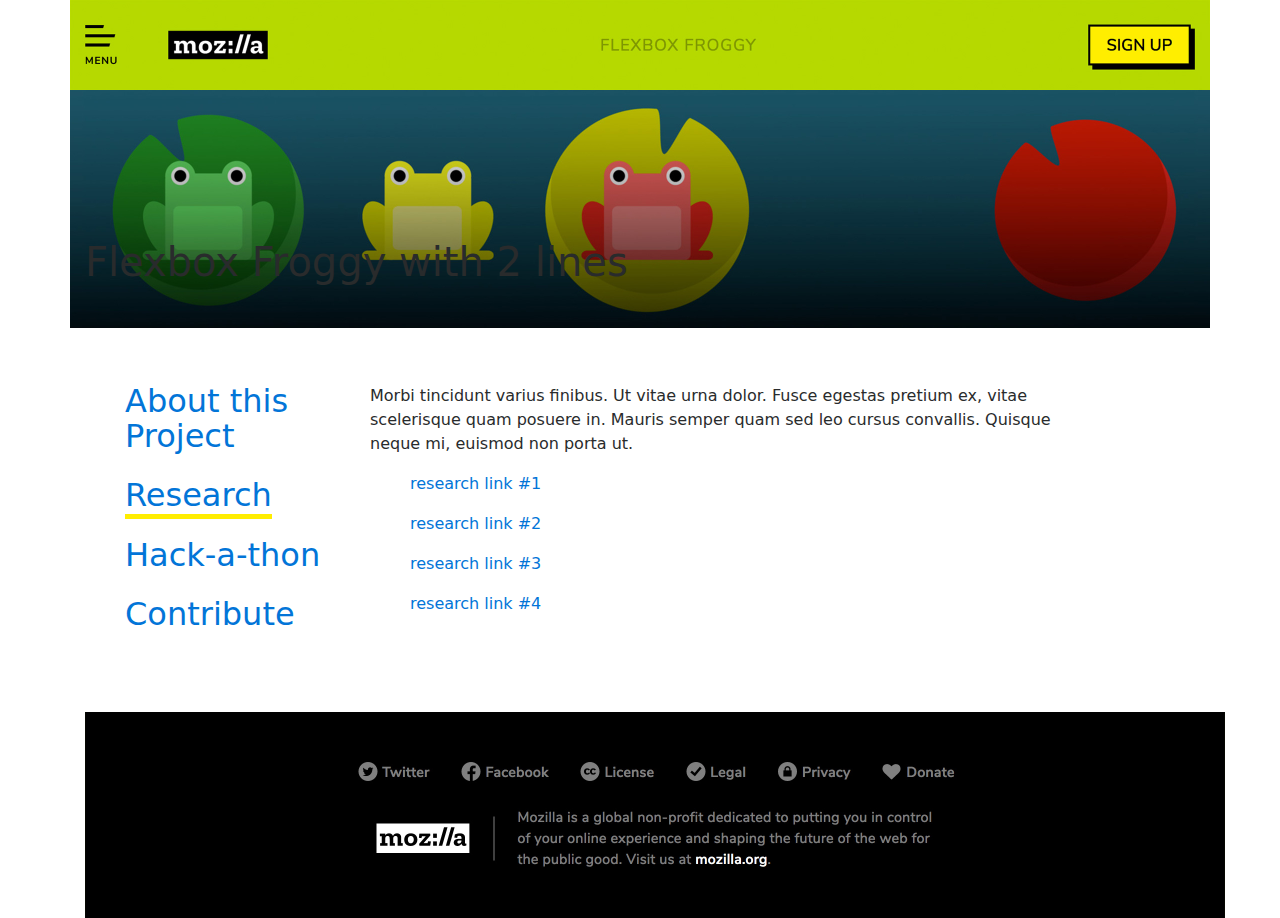
<file: simple-model-ui-v4/research.html>
<!DOCTYPE html>
<html lang="en">
<head>
  <title>Research</title>
  <meta charset="utf-8">
  <meta name="viewport" content="width=device-width, initial-scale=1">
  <link rel="stylesheet" href="css/bootstrap.css">
  <link rel="stylesheet" href="css/custom.css">
  <link rel="stylesheet" type="text/css" href="https://network.mozilla.org/_css/main.compiled.css">
  <link rel="stylesheet" type="text/css" href="//fonts.googleapis.com/css?family=Nunito+Sans:400,600,300i">
  <link rel="stylesheet" type="text/css" href="//fonts.googleapis.com/css?family=Arvo">
  <script src="https://ajax.googleapis.com/ajax/libs/jquery/3.2.0/jquery.min.js"></script>
  <script src="js/bootstrap.js"></script>
  <!--<script src="js/top-nav-behaviour.js"></script>-->
  <script src="js/dropdown.js"></script>
  <script src="js/fixed-menu-mobile.js"></script>
  <script src="js/side-menu-fixed.js"></script>
</head>
<body>

<div class="container">
  <div class="row">
   	 <div class="col-md-12 top-nav">
    	 <div class="desktop-imgs"><img id="fixed-topnav" src="images/primary-nav.jpg" width="1140px"></div>
       <div class="mobile-imgs">
          <img id="menu-mob" src="images/menu-mob.png">
          <img id="logo-mob" src="images/logo-m.jpg">
          <img id="button-mob" src="images/mob-button.png">
        </div>
    </div>
    <div class="col-md-12 hero">
    	<div id="margin-top-hero">
        <h1 class="h1-home-white">Flexbox Froggy with 2 lines</h1>
      </div>
    </div>
  </div>

  <div class="row second-container">
  	 <div class="col-md-3 no-padding-mobile">
  	 	<ul class="desktop-menu">
  	 		<li>
          <h2 class="h5-black">
            <a href="index.html">About this Project</a>
          </h2>
        </li>
        <li>
          <h2 class="h5-black">
            <a href="research.html" class="desktop-selected">Research</a>
          </h2>
        </li>
        <li>
          <h2 class="h5-black">
            <a href="hackathon.html">Hack-a-thon</a>
          </h2>
        <li>
          <h2 class="h5-black">
            <a href="contribute.html">Contribute</a>
          </h2>
        </li>
  	 	</ul>


      <div class="dropdown">
        <button class="btn btn-default dropdown-toggle" type="button" id="dropdownMenu1" data-toggle="dropdown" aria-haspopup="true" aria-expanded="true">
          <h2 class="h5-black mobile-selected">Research</h2>
          <span class="caret"></span>
        </button>
        <ul class="dropdown-menu" aria-labelledby="dropdownMenu1">
          <li>
            <h2 class="h5-black">
              <a href="index.html">About this Project</a>
             </h2>
            </li>
            <li>
            <h2 class="h5-black">
              <a href="research.html" class="mobile-inactive">Research</a>
             </h2>
            </li>
          <li>
            <h2 class="h5-black">
              <a href="hackathon.html">Hack-a-thon</a>
            </h2>
          </li>
          <li>
            <h2 class="h5-black">
              <a href="contribute.html">Contribute</a>
            </h2>
          </li>
        </ul>
      </div>

  	 </div>


  	 <div class="col-md-8 margin-top-mob">
  	 	<!--<h2 class="h3-black">Research</h2>-->
      <p>Morbi tincidunt varius finibus. Ut vitae urna dolor. Fusce egestas pretium ex, vitae scelerisque quam posuere in. Mauris semper quam sed leo cursus convallis. Quisque neque mi, euismod non porta ut.</p>
        <ul class="list-research">
             <li class="mb-3"><a href="#" class="cta-link">research link #1</a></li>
             <li class="mb-3"><a href="#" class="cta-link">research link #2</a></li>
             <li class="mb-3"><a href="#" class="cta-link">research link #3</a></li>
             <li class="mb-3"><a href="#" class="cta-link">research link #4</a></li>
        </ul>
  	 </div>
  </div>

  <div class="row">
   	 <div class="col-md-12 footer">
    	<img class="desktop-imgs" src="images/footer.jpg" width="1140px">
      <img class="mobile-imgs" src="images/footer-mob.jpg">
    </div>
  </div>

</div>

</body>
</html>
</file>
<file: css/custom.css>
body{
	-webkit-font-smoothing: antialiased;
	text-rendering: optimizeLegibility; 
}

.mobile-imgs{
	display: none;
}

.top-nav{
	padding-left:0 !important;
	padding-right:0 !important;
    height: 88px;
    width: 100%;
    /*margin: 0 auto;
    position: fixed;
    z-index: 999999;*/
}

/*.nav-up {
    top: -88px;
}*/

.dropdown{
	display: none;
}

.hero{
 	background-image: url("../images/hero-simple-model.jpg");
 	background-size:1140px 240px;
 	width: 1140px;
 	height: 240px;
}

#margin-top-hero{
	margin-top:152px;
}


h2{
	margin-bottom: 24px;
}

ul{
	list-style: none;
}

ul.desktop-menu li {
	line-height: 56px;
}

.second-container{
	margin-top:56px;
	margin-bottom:56px;
}

ul.list-research{
	list-style-type: none;
}

.desktop-menu.fixed-side{
	position:fixed;
	top: 128px;
	width: 255px;
}

a.desktop-selected{
	border-bottom: 5px solid #FFED00;
}


a.desktop-selected:hover{
	text-decoration: none;
}

#fixed-topnav{
	position: fixed;
	z-index: 999999;
}


/*HACKATHON PAGE*/
img.img-hackathon{
	border-top:0.25rem solid black;
	width:100%;
	margin-bottom:16px;
}

@media (max-width: 375px) {
	.desktop-imgs{
		display: none;
	}

	.mobile-imgs{
		display: block;
	}

	.mobile-imgs img{
		width:100%;
	}

	ul.desktop-menu{
		display: none;
	}

	.col-md-3.no-padding-mobile{
		padding-left: 0;
		padding-right: 0;
	}

	.dropdown{
		display: inline-block;
		line-height: 56px;
		width: 100%;
		margin-bottom: 24px;
	}


	.dropdown .btn{
		width: 100%;
		text-align: left;
		background-color: #f2f2f2;
		border-radius:0;
		height:56px;
	}

	ul.dropdown-menu{
		width: 100%;
		margin-bottom: 24px;
		border-radius: 0;
		background-color: #f2f2f2;
		border: none;
		margin-top: 0px;
	}

	.dropdown-menu li{
		padding-left: 1rem;
		height: 56px;
		padding-top: 16px;
	}

	.dropdown.fixed {
		position:fixed;
		z-index: 999999;
		width:100%;
		margin-top: -173px;
	}

	.h5-black a{
		font-weight: 400;
	}

	.hero{
	 	background-image: url("../images/hero-simple-model-mob.jpg");
	 	background-size:320px 122px;
	 	width: 100%;
	 	height: 122px;
	}

	#margin-top-hero{
		margin-top: 8px;
	}

	.second-container {
    	margin-bottom: 24px;
   		margin-top: 0;
	}

	button .h5-black{
		display: inline;
		text-transform: none;
	}

	img.mobile-imgs{
		width: 100%;
	}

	.col-md-12.footer{
		padding-left: 0;
		padding-right: 0;
	}

	h2.mobile-selected{
		border-bottom: 5px solid #FFED00;
	}

	.dropdown.fixed .dropdown-menu{
		margin-top:-1px;
	}

	.margin-top-mob.fixed{
		margin-top:98px;
	}

	.mobile-inactive{
		color:#ccc;
	}

	.second-container{
		margin-bottom:48px;
	}

	.margin-top-mob{
		margin-top:0px;
	}

	.top-nav{
		height:49px;
		background-color:#B6D806;
	}

	#menu-mob{
		width: 24px;
		margin-top: 9px;
		margin-left: 15px;
		float:left;
	}

	#logo-mob{
		float: left;
		width: 25px;
		margin-top: 12px;
		margin-left: 20px;
	}

	#button-mob{
		width: 80px;
		float: right;
		margin-right: 15px;
		margin-top: 9px;
	}
}
</file>
<file: simple-model-ui-v4/css/custom.css>
body{
	-webkit-font-smoothing: antialiased;
	text-rendering: optimizeLegibility; 
}

.mobile-imgs{
	display: none;
}

.top-nav{
	padding-left:0 !important;
	padding-right:0 !important;
    height: 88px;
    width: 100%;
    /*margin: 0 auto;
    position: fixed;
    z-index: 999999;*/
}

/*.nav-up {
    top: -88px;
}*/

.dropdown{
	display: none;
}

.hero{
 	background-image: url("../images/hero-simple-model.jpg");
 	background-size:1140px 240px;
 	width: 1140px;
 	height: 240px;
}

#margin-top-hero{
	margin-top:152px;
}


h2{
	margin-bottom: 24px;
}

ul{
	list-style: none;
}

ul.desktop-menu li {
	line-height: 56px;
}

.second-container{
	margin-top:56px;
	margin-bottom:56px;
}

ul.list-research{
	list-style-type: none;
}

.desktop-menu.fixed-side{
	position:fixed;
	top: 128px;
	width: 255px;
}

a.desktop-selected{
	border-bottom: 5px solid #FFED00;
}


a.desktop-selected:hover{
	text-decoration: none;
}

#fixed-topnav{
	position: fixed;
	z-index: 999999;
}


/*HACKATHON PAGE*/
img.img-hackathon{
	border-top:0.25rem solid black;
	width:100%;
	margin-bottom:16px;
}

@media (max-width: 375px) {
	.desktop-imgs{
		display: none;
	}

	.mobile-imgs{
		display: block;
	}

	.mobile-imgs img{
		width:100%;
	}

	ul.desktop-menu{
		display: none;
	}

	.col-md-3.no-padding-mobile{
		padding-left: 0;
		padding-right: 0;
	}

	.dropdown{
		display: inline-block;
		line-height: 56px;
		width: 100%;
		margin-bottom: 24px;
	}


	.dropdown .btn{
		width: 100%;
		text-align: left;
		background-color: #f2f2f2;
		border-radius:0;
		height:56px;
	}

	ul.dropdown-menu{
		width: 100%;
		margin-bottom: 24px;
		border-radius: 0;
		background-color: #f2f2f2;
		border: none;
		margin-top: 0px;
	}

	.dropdown-menu li{
		padding-left: 1rem;
		height: 56px;
		padding-top: 16px;
	}

	.dropdown.fixed {
		position:fixed;
		z-index: 999999;
		width:100%;
		margin-top: -173px;
	}

	.h5-black a{
		font-weight: 400;
	}

	.hero{
	 	background-image: url("../images/hero-simple-model-mob.jpg");
	 	background-size:320px 122px;
	 	width: 100%;
	 	height: 122px;
	}

	#margin-top-hero{
		margin-top: 8px;
	}

	.second-container {
    	margin-bottom: 24px;
   		margin-top: 0;
	}

	button .h5-black{
		display: inline;
		text-transform: none;
	}

	img.mobile-imgs{
		width: 100%;
	}

	.col-md-12.footer{
		padding-left: 0;
		padding-right: 0;
	}

	h2.mobile-selected{
		border-bottom: 5px solid #FFED00;
	}

	.dropdown.fixed .dropdown-menu{
		margin-top:-1px;
	}

	.margin-top-mob.fixed{
		margin-top:98px;
	}

	.mobile-inactive{
		color:#ccc;
	}

	.second-container{
		margin-bottom:48px;
	}

	.margin-top-mob{
		margin-top:0px;
	}

	.top-nav{
		height:49px;
		background-color:#B6D806;
	}

	#menu-mob{
		width: 24px;
		margin-top: 9px;
		margin-left: 15px;
		float:left;
	}

	#logo-mob{
		float: left;
		width: 25px;
		margin-top: 12px;
		margin-left: 20px;
	}

	#button-mob{
		width: 80px;
		float: right;
		margin-right: 15px;
		margin-top: 9px;
	}
}
</file>
